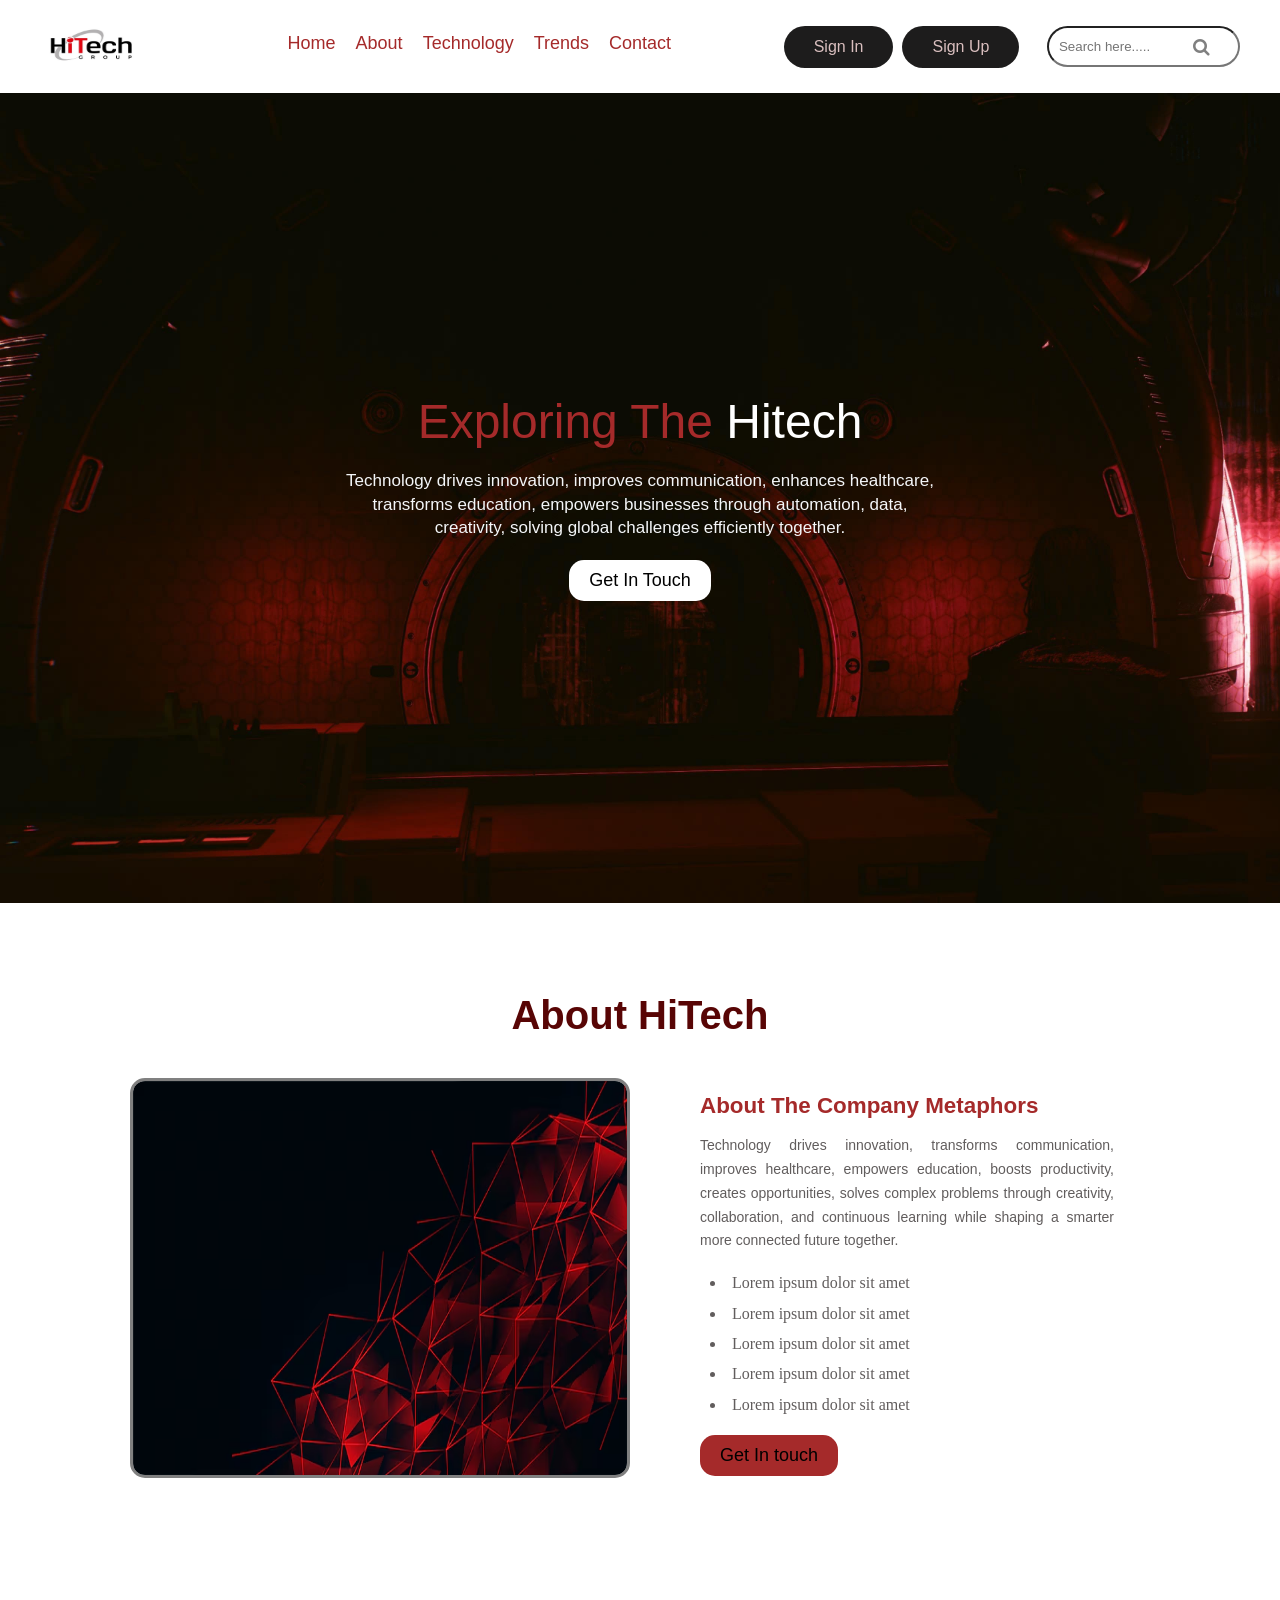
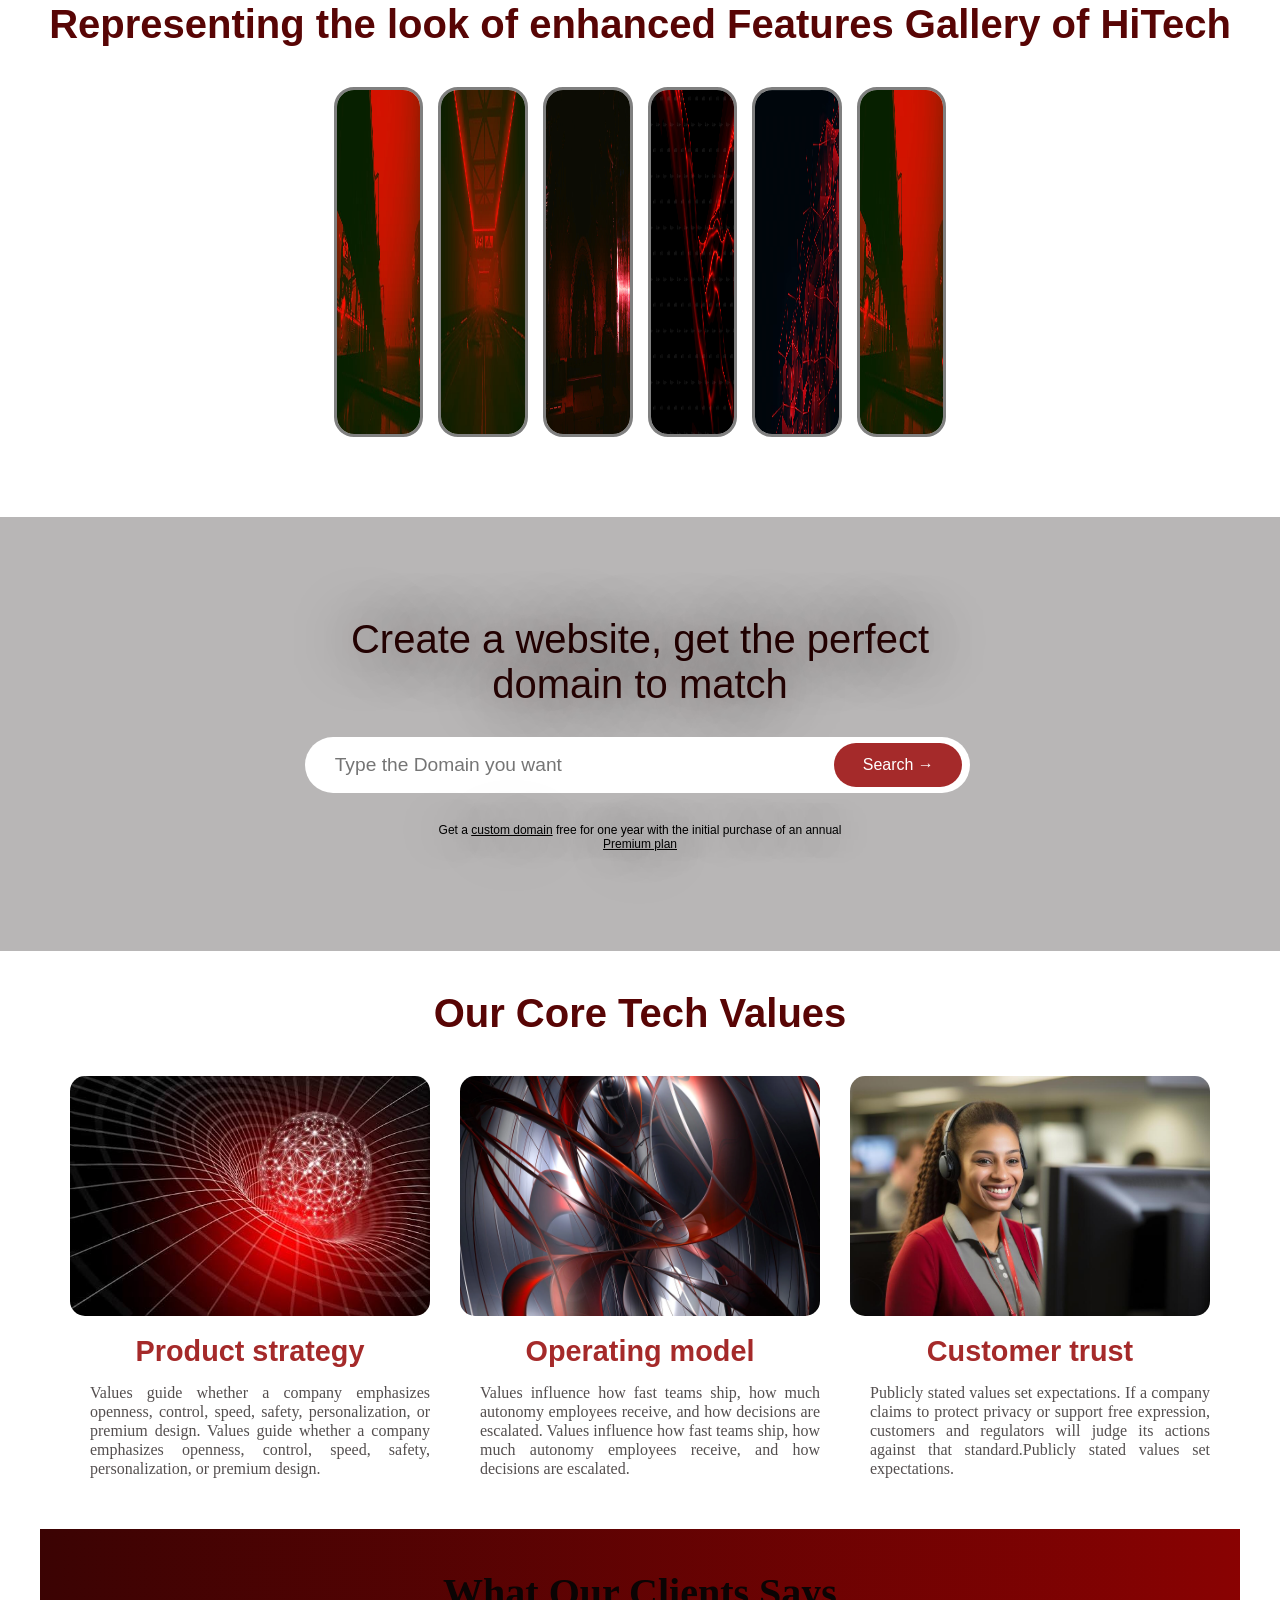
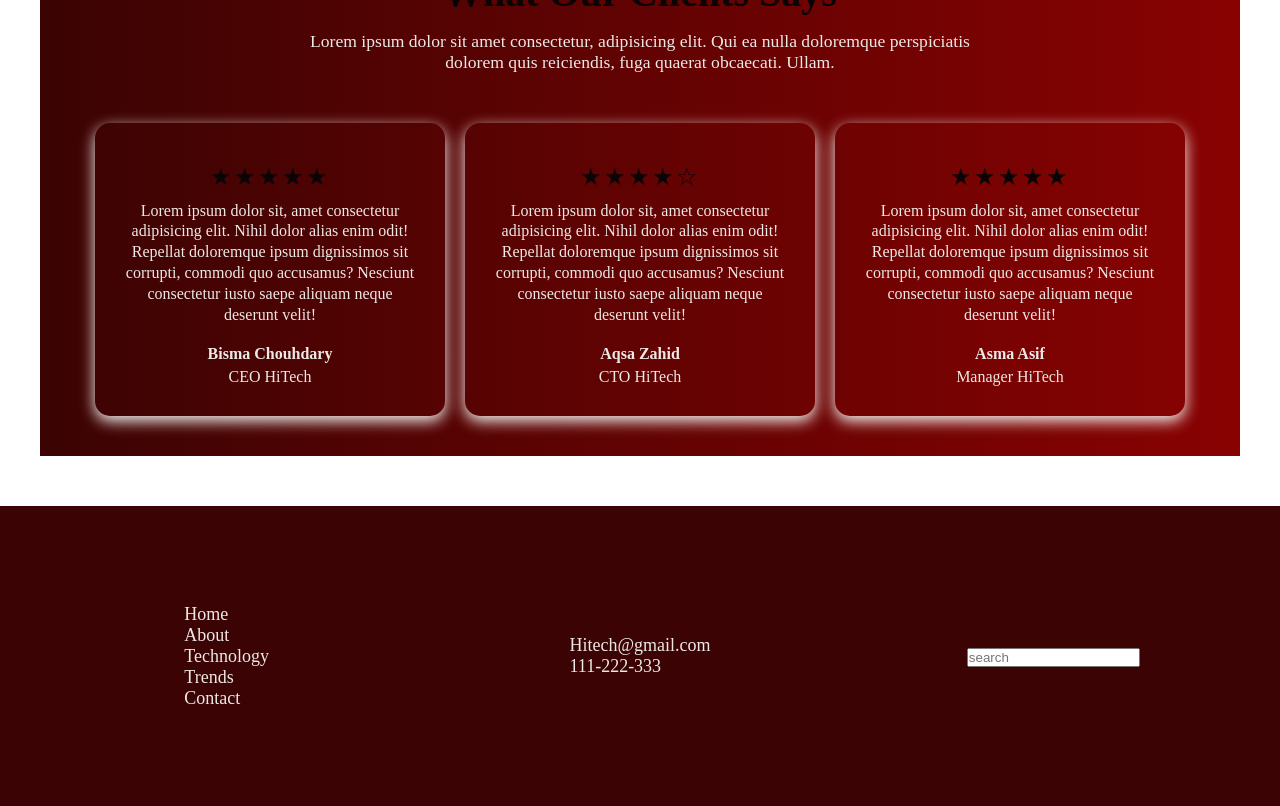
<file: index.html>
<!doctype html>
<html lang="en">
  <head>
    <meta charset="UTF-8" />
    <meta name="viewport" content="width=device-width, initial-scale=1.0" />
    <title>Document</title>
    <link rel="stylesheet" href="style.css" />
    <link
      rel="stylesheet"
      href="https://cdnjs.cloudflare.com/ajax/libs/font-awesome/4.7.0/css/font-awesome.min.css"
    />
  </head>
  <body>
    <div class="navbar">
      <!-- logo -->
      <div class="logo">
        <img src="IMG_20260727_085953.jpg" alt="not found" />
      </div>
      <!-- navbar -->
      <div class="links">
        <ul>
          <li><a href=""></a>Home</li>
          <li><a href=""></a>About</li>
          <li><a href=""></a>Technology</li>
          <li><a href=""></a>Trends</li>
          <li><a href=""></a>Contact</li>
        </ul>
      </div>
      <!-- botton -->
      <div class="btn">
        <button><a href="login.html">Sign In</a></button>
        <button><a href="signup.html">Sign Up</a></button>
      </div>
      <div class="search">
        <input type="search" placeholder="Search here....." />
        <i class="fa fa-search"></i>
      </div>
    </div>
    <!-- <div class="line"></div> -->
    <!-- hero section -->
    <div class="herosection">
      <div class="heroheading">
        Exploring The <span style="color: white">Hitech</span>
      </div>
      <p>
        Technology drives innovation, improves communication, enhances
        healthcare, transforms education, empowers businesses through
        automation, data, creativity, solving global challenges efficiently
        together.
      </p>
      <button>Get In Touch</button>
    </div>
    <!-- about section -->
    <h2 id="abtheading">About HiTech</h2>
    <div class="aboutsection">
      <div class="abtimg">
        <img src="bimges/bg6.avif" alt="" />
      </div>
      <div class="abtcontent">
        <h2>About The Company Metaphors</h2>
        <p>
          Technology drives innovation, transforms communication, improves
          healthcare, empowers education, boosts productivity, creates
          opportunities, solves complex problems through creativity,
          collaboration, and continuous learning while shaping a smarter more
          connected future together.
        </p>
        <li>Lorem ipsum dolor sit amet</li>
        <li>Lorem ipsum dolor sit amet</li>
        <li>Lorem ipsum dolor sit amet</li>
        <li>Lorem ipsum dolor sit amet</li>
        <li>Lorem ipsum dolor sit amet</li>
        <button>Get In touch</button>
      </div>
    </div>
    <!-- Image Animations -->
    <h2 id="abtheading">
      Representing the look of enhanced Features Gallery of HiTech
    </h2>
    <div class="imganimation">
      <img src="bimges/bg1.jpg" alt="" />
      <img src="bimges/bg2.jpg" alt="" />
      <img src="bimges/bg3.jpg" alt="" />
      <img src="bimges/bg5.avif" alt="" />
      <img src="bimges/bg6.avif" alt="" />
      <img src="bimges/bg1.jpg" alt="" />
    </div>
    <!-- Search Domain Section -->
    <section class="domain">
      <div class="main">
        <p>Create a website, get the perfect <br />domain to match</p>
        <input type="text" placeholder="Type the Domain you want" />
        <button id="serchh"> Search <span class="arrow">→</span>
        </button>
        <p id="botom">
          Get a <a href="https://www.wix.com/domains">custom domain</a> free for
          one year with the initial purchase of an annual <br />
          <a href="https://www.wix.com/plans">Premium plan</a>
        </p>
      </div>
    </section>
    <!--.......Our Tech core Values ........-->
    <h2 id="abtheading">Our Core Tech Values</h2>
    <div class="techvalues">
      <div class="value">
        <img src="bimges/bg8.jpg" alt="" />
        <h3>Product strategy</h3>
        <p>
          Values guide whether a company emphasizes openness, control, speed,
          safety, personalization, or premium design. Values guide whether a
          company emphasizes openness, control, speed, safety, personalization,
          or premium design.
        </p>
      </div>
      <div class="value">
        <img src="bimges/bg7.webp" alt="" />
        <h3>Operating model</h3>
        <p>
          Values influence how fast teams ship, how much autonomy employees
          receive, and how decisions are escalated. Values influence how fast
          teams ship, how much autonomy employees receive, and how decisions are
          escalated.
        </p>
      </div>
      <div class="value">
        <img src="bimges/bg10.jpeg" alt="" />
        <h3>Customer trust</h3>
        <p>
          Publicly stated values set expectations. If a company claims to
          protect privacy or support free expression, customers and regulators
          will judge its actions against that standard.Publicly stated values
          set expectations.
        </p>
      </div>
    </div>
    <!-- .......Testimonial Section..... -->
    <section class="testimonial-section">
      <h2 class="section-title">What Our Clients Says</h2>
      <p class="section-subtitle">
        Lorem ipsum dolor sit amet consectetur, adipisicing elit. Qui ea nulla
        doloremque perspiciatis dolorem quis reiciendis, fuga quaerat obcaecati.
        Ullam.
      </p>
      <!-- ...Testimonial container.. -->
      <div class="testimonial-container">
        <!-- ...Title 1.. -->
        <div class="testimonial-card">
          <div class="rating">&starf;&starf;&starf;&starf;&starf;</div>
          <p class="testimonial-text">
            Lorem ipsum dolor sit, amet consectetur adipisicing elit. Nihil
            dolor alias enim odit! Repellat doloremque ipsum dignissimos sit
            corrupti, commodi quo accusamus? Nesciunt consectetur iusto saepe
            aliquam neque deserunt velit!
          </p>
          <div class="client-info">
            <div class="client-name">Bisma Chouhdary</div>
            <div class="client-role">CEO HiTech</div>
          </div>
        </div>
         <!-- ...Title 1.. -->
        <div class="testimonial-card">
          <div class="rating">&starf;&starf;&starf;&starf;&star;</div>
          <p class="testimonial-text">
            Lorem ipsum dolor sit, amet consectetur adipisicing elit. Nihil
            dolor alias enim odit! Repellat doloremque ipsum dignissimos sit
            corrupti, commodi quo accusamus? Nesciunt consectetur iusto saepe
            aliquam neque deserunt velit!
          </p>
          <div class="client-info">
            <div class="client-name">Aqsa Zahid</div>
            <div class="client-role">CTO HiTech</div>
          </div>
        </div>
         <!-- ...Title 1.. -->
        <div class="testimonial-card">
          <div class="rating">&starf;&starf;&starf;&starf;&starf;</div>
          <p class="testimonial-text">
            Lorem ipsum dolor sit, amet consectetur adipisicing elit. Nihil
            dolor alias enim odit! Repellat doloremque ipsum dignissimos sit
            corrupti, commodi quo accusamus? Nesciunt consectetur iusto saepe
            aliquam neque deserunt velit!
          </p>
          <div class="client-info">
            <div class="client-name">Asma Asif</div>
            <div class="client-role">Manager HiTech</div>
          </div>
        </div>
      </div>
    </section>

    <!-- ......Footer.... -->

    <footer class="footer">
      <div class="footerlinks">
        <li><a href="">Home</a></li>
          <li><a href="">About</a></li>
          <li><a href="">Technology</a></li>
          <li><a href="">Trends</a></li>
          <li><a href="">Contact</a></li>
      </div>
      <div class="contact-section">
        <p>Hitech@gmail.com</p>
        <p>111-222-333</p>
      </div>
      <div class="search-footer">
        <input type="text" placeholder="search">
      </div>

    </footer>
  </body>
</html>
</file>
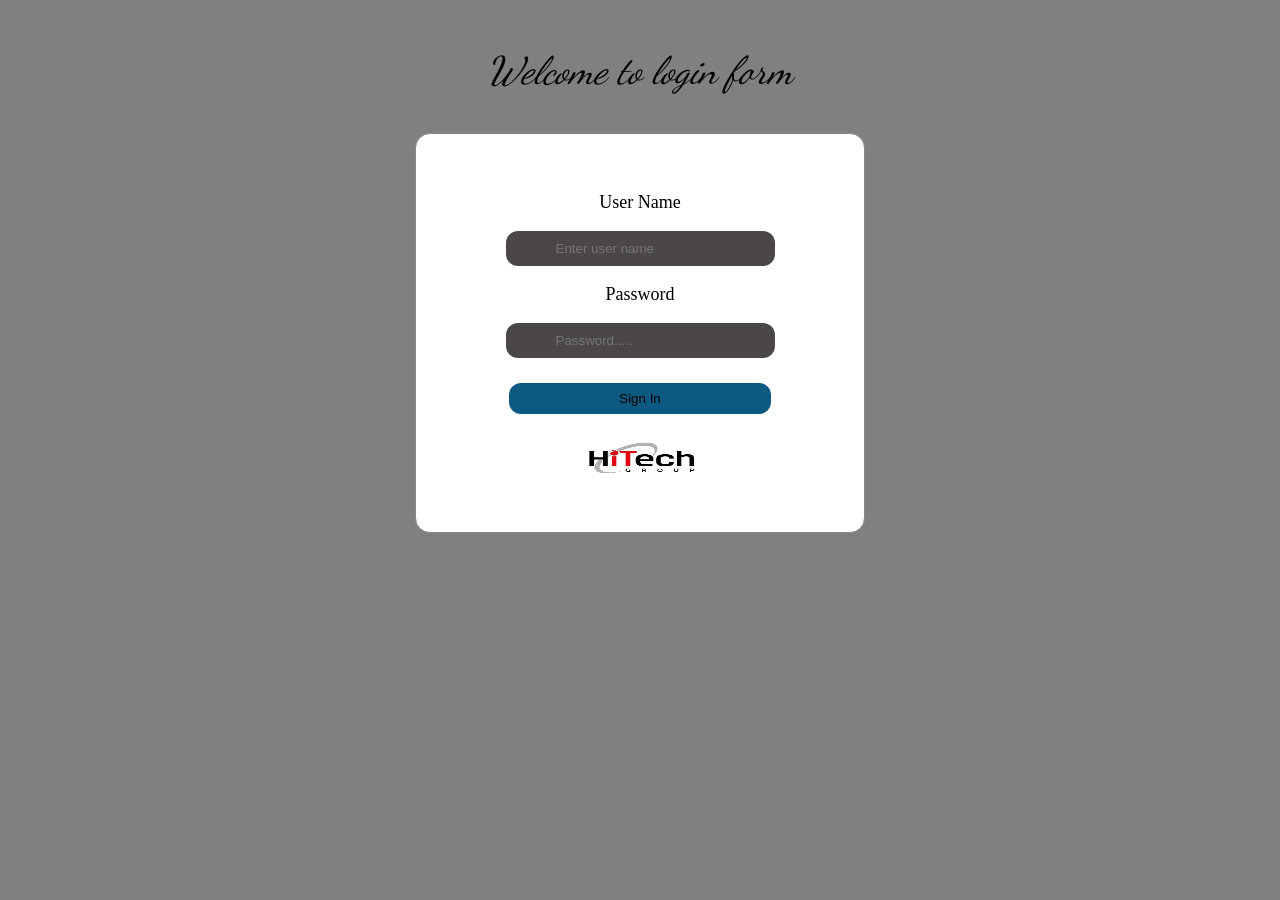
<file: login.html>
<!DOCTYPE html>
<html lang="en">
<head>
    <meta charset="UTF-8">
    <meta name="viewport" content="width=device-width, initial-scale=1.0">
    <title>Document</title>
    <link rel="stylesheet" href="login.css">
</head>
<body>
    <h3>Welcome to login form</h3>
    <form class="form">
        <div>
           <p>User Name</p>
           <input type="text" placeholder="Enter user name">
        </div>
        <div>
           <p>Password</p>
           <input type="password" placeholder="Password.....">
        </div>
        <div>
            <button>Sign In</button>
        </div>
         <div>
           <img src="IMG_20260727_085953.jpg" alt="not found">
        </div>
    </form>
</body>
</html>
</file>
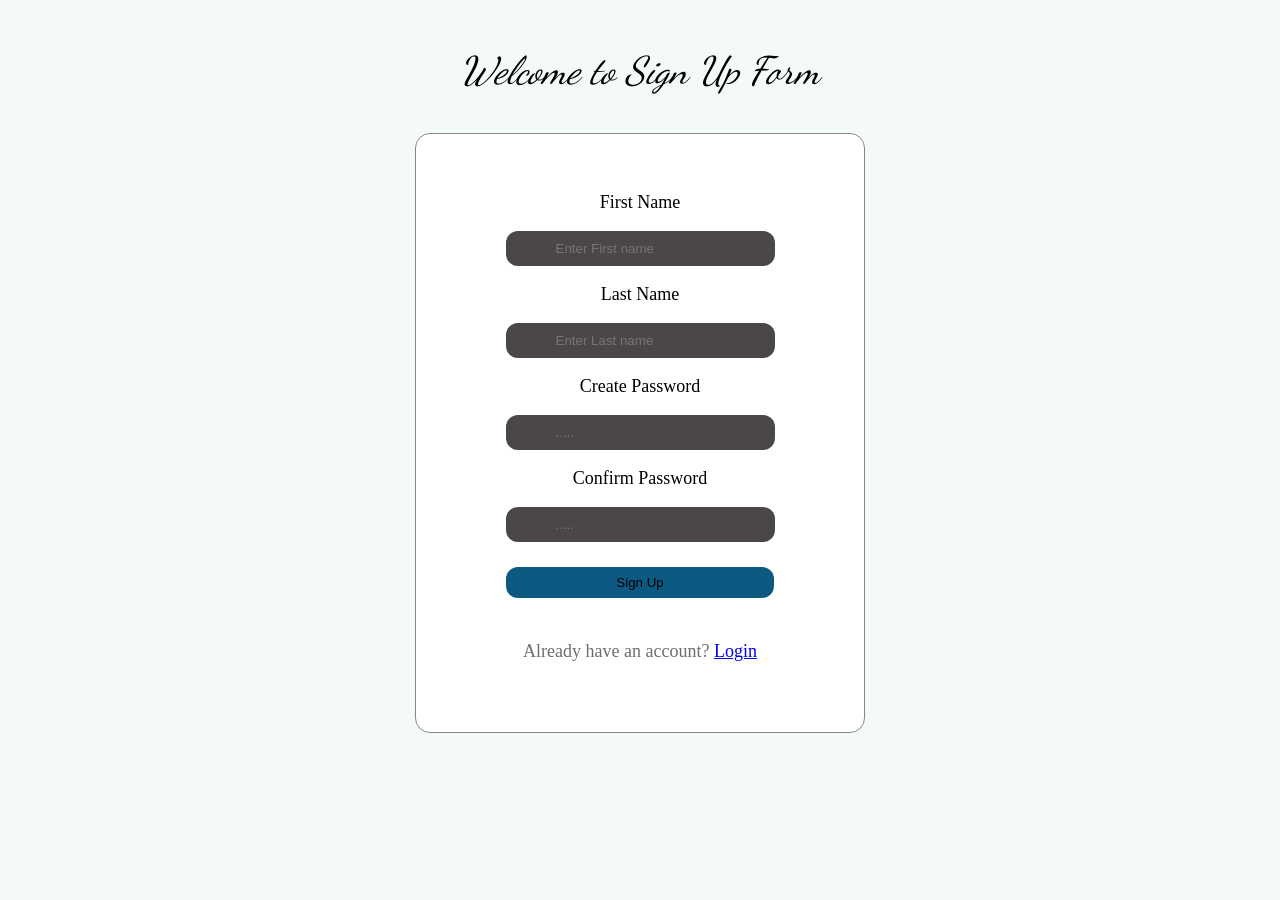
<file: signup.html>
<!DOCTYPE html>
<html lang="en">
<head>
    <meta charset="UTF-8">
    <meta name="viewport" content="width=device-width, initial-scale=1.0">
    <title>Document</title>
    <link rel="stylesheet" href="signup.css">
</head>
<body>
     <h3>Welcome to Sign Up Form</h3>
    <form class="form">
        <div>
           <p>First Name</p>
           <input type="text" placeholder="Enter First name">
        </div>
        <div>
           <p>Last Name</p>
           <input type="text" placeholder="Enter Last name">
        </div>
        <div>
           <p>Create Password</p>
           <input type="password" placeholder=".....">
        </div>
        <div>
           <p>Confirm Password</p>
           <input type="password" placeholder=".....">
        </div>
        <div>
            <button>Sign Up</button>
        </div>
         <div>
           <p class="accont">Already have an account? <a href="login.html">Login</a></p>
        </div>
    </form>
    
</body>
</html>
</file>
<file: style.css>
*{
    margin: 0;
    padding: 0;
    box-sizing: border-box;
}
header{
    /* background-color: white;
    height: 80px; */
}
.navbar{
    display: flex;
    margin-top: 2%;
    justify-content: space-between;
    /* position: fixed; */
     /* padding-top: 22px; */
    /* padding-bottom: 20px; */
}
.logo{
    /* width: 10px;
    height: 5px; */
}
.logo img{
    /* width: 100%; */
    width: 100px;
    height: 50px;
    padding-bottom: 10px;
    margin-left: 40px;
}
.links ul{
     list-style: none;
     display: flex;
      color: brown;
      font-weight: 500;
      font-size: 18px;
      padding-top: 7px;
      margin-left: 100px;
    font-family: 'Segoe UI', Tahoma, Geneva, Verdana, sans-serif;
    
}
.links a{
    text-decoration: none;
    margin: 10px;
}
.link a:hover{
    color: black;
}
.btn{
    margin-left: 80px;
}
.btn button{
    background-color: rgb(29, 28, 28);
    color: rgb(218, 191, 191);
    border: none;
    padding: 12px 30px;
    margin-bottom: 25px;
    margin-left: 5px;
    border-radius: 25px;
    font-size: 16px;
     font-family: 'Segoe UI', Tahoma, Geneva, Verdana, sans-serif;
}
.btn a{
    text-decoration: none;
    color:rgb(218, 191, 191);
}
.search input{
    padding: 11px 10px;
    border-radius: 25px;
    margin-right: 40px;
}
.search i{
    position: absolute;
    right: 70px;
    top: 38px;
    font-size: 18px;
    color: gray;
}
.line{
    width: 100%;
    height: 1px;
    background-color: black;
}
/* Hero section */
.herosection{
    background: url(bimges/bg3.jpg);
    height: 90vh;
    background-repeat: none;
    background-size: cover;
    display: flex;
    flex-direction: column;
    color: rgb(244, 246, 248);
    justify-content: center;
    align-items: center;
    margin-bottom: 90px;
    
}
.heroheading{
    font-size: 3rem;
    font-weight: 500px;
    color: brown;
    font-family:  'Segoe UI', Tahoma, Geneva, Verdana, sans-serif;;
}
.herosection p{
    width: 620px;
    padding: 10px;
    margin: 10px 0px;
    font-size: 17px;
    text-align: center;
    line-height: 1.4;
    font-family: Arial, Helvetica, sans-serif;
}
.herosection button{
    padding: 10px 20px;
    border-radius: 15px;
    border: none;
    background-color: white;
    color: black;
    font-size: 18px;
    transition: all ease-in-out 2s;
}
.herosection button:hover{
    background-color: brown;
    color: white;
     transform: translate(20px);
}
/* about section */
#abtheading{
    text-align: center;
    font-size: 2.5rem;
    font-weight: 600;
    color: rgb(88, 5, 5);
    font-family:  Arial, Helvetica, sans-serif;
    /* margin: 30px 0px; */
    margin-top: 40px;
}
.aboutsection{
    display: flex;
    justify-content: center;
    align-items: center;
    margin-bottom: 120px;
}
.abtimg img{
    height: 400px; 
    width: 500px;
    border-radius: 15px;
    border: 3px solid grey;
    margin-top: 40px;
    margin-right: 30px;
    animation: orbit 5s infinite;

}
@keyframes orbit{
    from{
        transform: rotatex(0);
    }
    to{
        transform: rotatex(90deg);
    }
}
.abtcontent{
    max-width: 450px;
    margin-left: 40px;
    text-align: justify;
}
.abtcontent h2{
    margin-top: 50px;
    font-size: 1.4rem;
    font-weight: 600px;
    color: brown;
    font-family:  Arial, Helvetica, sans-serif
}
.abtcontent p{
    font-size: 14px;
    font-family: Arial, Helvetica, sans-serif;
    padding: 15px 0px;
    color: rgb(97, 93, 93);
    line-height: 1.7;
    width: 92%;
}
.abtcontent li{
    line-height: 1.9;
    margin-left: 10px;
    color: rgb(97, 93, 93);
}
.abtcontent button{
    padding: 10px 20px;
    border-radius: 15px;
    border: none;
    background-color: brown;
    color: black;
    font-size: 18px;
    margin-top: 15px;
    transition: all ease-in-out 2s;
}
.abtcontent button:hover{
    background-color: rgb(97, 3, 3);
    color: white;
    transform: scale(1.1);
}
.imganimation{
    display: flex;
    justify-content: center;
    width: 70%;
    height: 350px;
    gap: 15px;
    margin: auto;


}
.imganimation img{
    width: 10%;
    height: 100% ;
    border-radius: 20px;
    border: 3px solid gray;
    transition: all ease-in-out 2s;
    margin-top: 40px;

}
.imganimation img:hover{
    width: 40%;
}
/* search domain section */
    
    
      .domain {
        background-color: rgb(184, 182, 182);
        
      }
      .main {
        justify-content: center;
        text-align: center;
        margin-top: 120px;
        padding: 70px 0px;
      }
      .main p {
        font-family: wix-madefor-display-v2, sans-serif !important;
        font-weight: 500;
        font-size: 40px;
        padding: 30px 0px;
        color: rgb(35, 2, 2);
        text-shadow: 0 0 60px  rgb(35, 2, 2);
        animation: anime 1s infinite alternate;
      }
     

      .main input {
        width: 52%;
        padding: 17px 30px;
        border-radius: 35px;
        border: none;
        font-size: larger;
        margin-left: 127px;
      }
       #serchh{
        position: relative;
        right: 140px;
        bottom: 1px;
        width: 10%;
        padding: 13px 0px;
        border-radius: 50px;
        background-color: brown;
        color: white;
        border: none;
        font-size: medium;
      }
@keyframes movearow{
    0%{
        transform: translate(0);
    }
    50%{
         transform: translate(8px);
    }
     100%{
         transform: translate(0);
    }
}
.arrow{
    display: inline-block;
    transform: movearow 2s ease-in-out infinite;
}


      #botom {
        color: black;
        font-size: 12px;
      }
      #botom a{
        color: black;
      }
     /* core tech values */

     
     .techvalues{
        display: flex;
        justify-content: center;
        text-align: center;
         gap: 30px;
     }
     .techvalues img{
        width:360px ;
        height: 240px;
        object-fit: cover;
        border-radius: 15px;
        margin-top: 40px; 
        animation: load 2s ease infinite alternate;
     }
     .techvalues img:nth-child(2){
        animation-delay: 0.5s;
     }
      .techvalues img:nth-child(3){
        animation-delay: 0.8s;
     }
     @keyframes load{
        from{
            transform: translateY(-10px);
        }
        to{
            transform: translateY(10px);
        }
     }
     .techvalues h3{
        font-size: 1.8rem;
        font-family: Arial, Helvetica, sans-serif;
        font-weight: 800;
        color: brown; 
        margin: 15px 0px;
     }
     .techvalues p{
        width: 340px;
        text-align: justify;
        font-size: 16px; 
        color: rgb(84, 79, 79);
        line-height: 1.2;
        margin-left: 20px;
     }

     /* testimonial section */

     .testimonial-section{
        max-width: 1200px;
        margin: 0px auto;
        margin-top: 50px;
        text-align: center;
        padding: 40px 20px;
        background: linear-gradient(to right, rgb(59, 3, 3), rgb(137, 2, 2) );
     }
     .section-title{
        font-size: 2.5rem;
        margin-bottom: 15px;
        color:  rgb(11, 4, 4);
     }
     .section-subtitle{
        font-size: 1.1rem;
        max-width: 700px;
        margin-bottom: 50px;
        margin-left: auto;
        margin-right: auto;
        color:  rgb(237, 233, 229);

     }
     .testimonial-container{
        display: flex;
        justify-content: center;
        gap: 20px;
     }
     .testimonial-card{
        border-radius: 15px;
        padding: 30px;
        width: 350px;
        box-shadow: 0px 5px 15px rgb(247, 247, 243);
        transition: transform 0.3s ease;
     }
     .testimonial-card:hover{
        transform: translateY(-10px);
     }
     .rating{
        color: rgb(11, 4, 4);
        font-size: 1.5rem;
        letter-spacing: 2px;
        margin: 10px 0px;

     }
     .testimonial-text{
        line-height: 1.3;
        margin-bottom: 20px;
        color: rgb(237, 233, 229);
     }
     .client-name{
        font-weight: bold;
        font-size: 1rem;
        margin-bottom: 5px;
        color: rgb(237, 233, 229);
     }
.client-info{
    color:  rgb(237, 233, 229);
}

/* .....footer.... */

.footer{
    display: grid;
    grid-template-columns: repeat(3,1fr);
    place-items: center;
    padding: 40px 20px;
    font-size: 18px;
    background-color: rgb(59, 3, 3) ;
    margin-top: 50px;
    height: 300px;
}
.footerlinks li{
    list-style:none ;
}
.footerlinks a{
    text-decoration: none;
    color: rgb(237, 233, 229);
}
.contact-section{
    color: rgb(237, 233, 229);
}
</file>
<file: login.css>
@import url('https://fonts.googleapis.com/css2?family=Dancing+Script:wght@400..700&display=swap');
*{
    margin: 10;
    padding: 0;
    box-sizing: border-box;
}
body{
    background-color: gray;
}
h3{
    text-align: center;
    font-style: italic;
    font-family: "Dancing Script", cursive;
    padding-top: 10px;
    font-weight: 400;
    font-size: 2.4rem;
}
.form{
    text-align: center;
    border: 1px solid rgb(138, 134, 134) ;
    max-width: 450px;
    margin: auto;
    padding: 40px 0px;
    font-size: 18px;
    border-radius: 15px;
    height: 400px;
    background-color: white; 
}
.form img{
    height: 40px;
    width: 130px;
}
.form input{
    padding: 10px 50px;
    border-radius: 12px;
    border: none;
    background-color: rgb(75, 71, 71);
}
button{
    background-color: rgb(12, 89, 130);
    border-radius: 3px;
    border: none;
    padding: 8px 110px;
    margin: 25px 0px;
    border-radius: 12px;

}
</file>
<file: signup.css>
@import url('https://fonts.googleapis.com/css2?family=Dancing+Script:wght@400..700&display=swap');
*{
    margin: 10;
    padding: 0;
    box-sizing: border-box;
}
body{
    background-color: rgb(244, 250, 250);
}
h3{
    text-align: center;
    font-style: italic;
    font-family: "Dancing Script", cursive;
    padding-top: 10px;
    font-weight: 400;
    font-size: 2.4rem;
}
.form{
    text-align: center;
    border: 1px solid rgb(138, 134, 134) ;
    max-width: 450px;
    margin: auto;
    padding: 40px 0px;
    font-size: 18px;
    border-radius: 15px;
    height: 600px;
    background-color: white; 
}
.accont{
    color: rgb(108, 111, 114);
    padding-bottom: 100px;
}
.form input{
    padding: 10px 50px;
    border-radius: 12px;
    border: none;
    background-color: rgb(75, 71, 71);
}
button{
    background-color: rgb(12, 89, 130);
    border-radius: 3px;
    border: none;
    padding: 8px 110px;
    margin: 25px 0px;
    border-radius: 12px;

}
</file>
